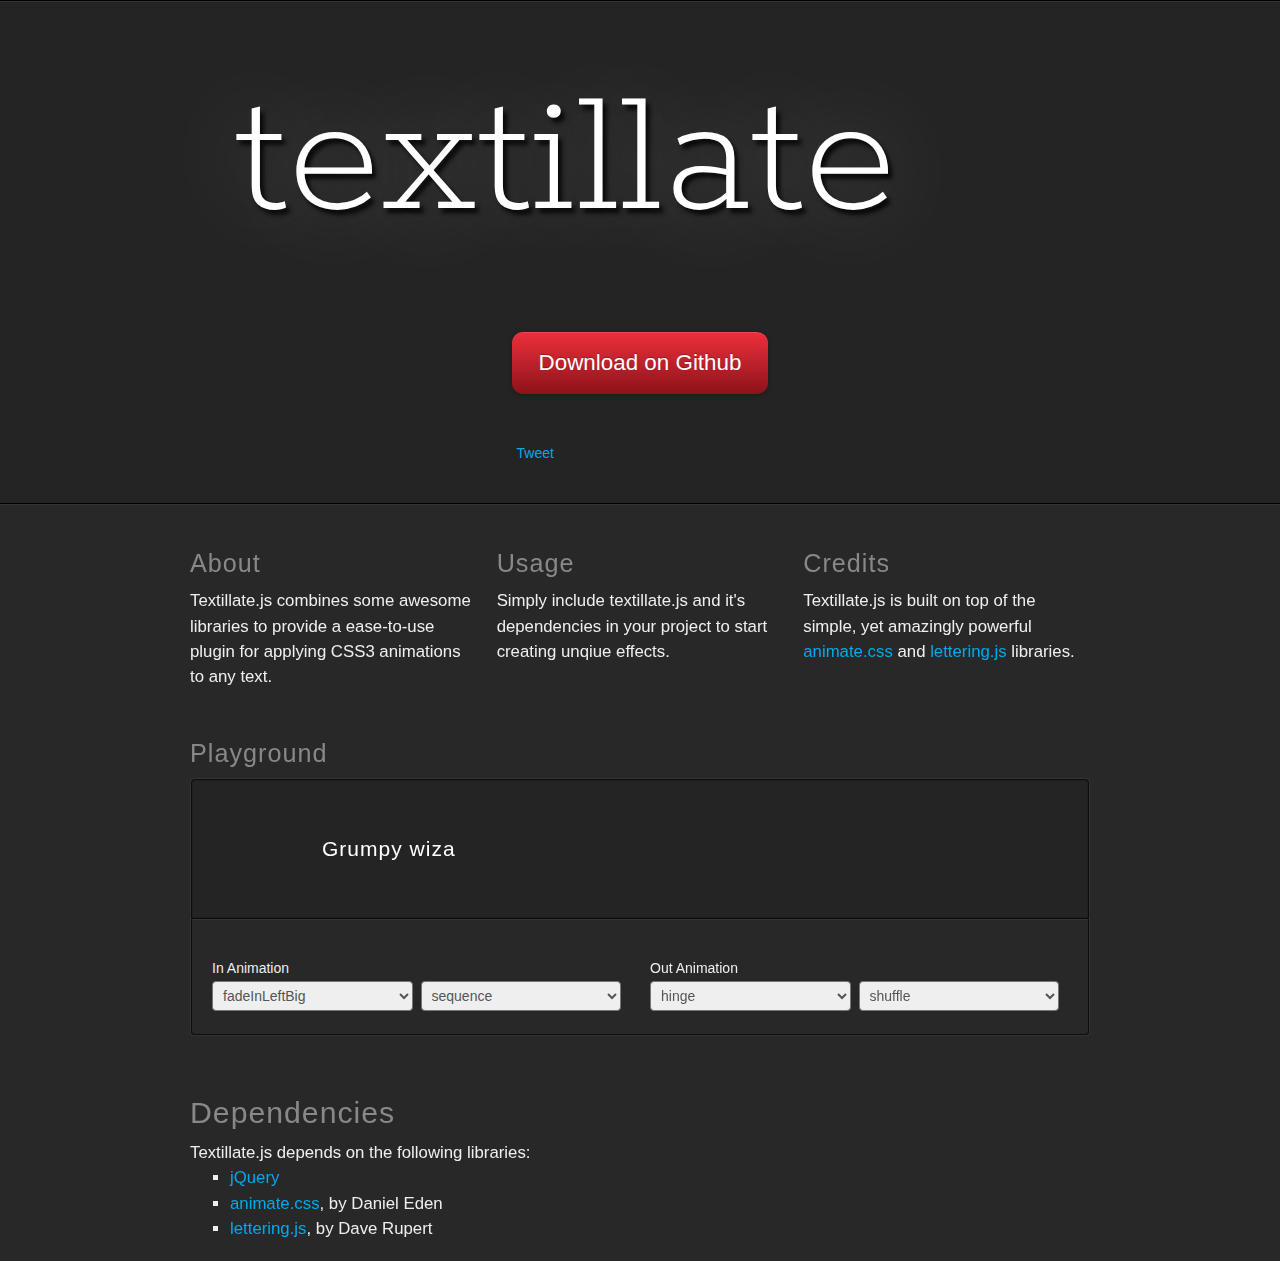
<file: textillate-master/index.html>
<!DOCTYPE HTML>
<html>
  <meta charset="utf-8">
  <meta http-equiv="X-UA-Compatible" content="chrome=1">
  <meta name="viewport" content="width=device-width, initial-scale=1.0">
  <title>Textillate.js</title>
  <link href="assets/animate.css" rel="stylesheet">
  <link href="assets/style.css" rel="stylesheet">
  <link href='http://fonts.googleapis.com/css?family=Rokkitt' rel='stylesheet' type='text/css'>
  <body>
    <div class="decal"></div>
		<div class="jumbotron">
			<div class="container">
  		  <h1 class="glow in tlt">textillate.js</h1>
  		  <p class="tlt" data-in-effect="bounceInDown">
  		  	A simple plugin for CSS3 text animations.
  		  </p>
        <div>
          <a href="https://github.com/jschr/textillate" class="btn fade in">Download on Github</a>
        </div>
        <div>
          <a
            class="twitter-share-button"
            href="https://twitter.com/share"
            data-text="Textillate.js - A simple plugin for CSS3 text animations"
            data-url="http://textillate.js.org"
            data-via="_jschr">
            Tweet
          </a>&nbsp;&nbsp;
          <iframe
            src="https://ghbtns.com/github-btn.html?user=jschr&repo=textillate&type=star&count=true&v=2"
            frameborder="0"
            scrolling="0"
            width="100px"
            height="20px">
          </iframe>
          <iframe
            src="https://ghbtns.com/github-btn.html?user=jschr&repo=textillate&type=fork&count=true"
            frameborder="0"
            scrolling="0"
            width="90px"
            height="20px">
          </iframe>
        </div>
  		</div>
  	</div>
    <div class="decal"></div>
  	<div class="container fade in">
      <div class="about">
        <div class="grid grid-pad">
          <section class="col-1-3">
            <h2>About</h2>
            <p>Textillate.js combines some awesome libraries to provide a ease-to-use plugin for applying CSS3 animations to any text.</p>
          </section>
          <section class="col-1-3">
            <h2>Usage</h2>
            <p>Simply include textillate.js and it's dependencies in your project to start creating unqiue effects.</p>
          </section>
          <section class="col-1-3">
            <h2>Credits</h2>
            <p>Textillate.js is built on top of the simple, yet amazingly powerful <a href="http://daneden.me/animate">animate.css</a> and <a href="http://letteringjs.com">lettering.js</a> libraries.</p>
          </section>
        </div>
      </div>
      <!--<div class="grid grid-pad">
        <section class="col-1-1">
          <h2>Examples</h2>
          <pre><code class="xml"><span id="example">Some Text</span></code></pre>
          <pre><code class="javascript">$('#example').textillate()</code></pre>
        </section>
      </div>-->
      <div class="grid grid-pad">
        <section class="col-1-1">
            <h2>Playground</h2>
            <div class="playground grid">
              <div class="col-1-1 viewport">
                  <div class="tlt">
                    <ul class="texts" style="display: none">
                      <li data-id="wizard">Grumpy wizards make toxic brew for the evil Queen and Jack.</li>
                      <li data-id="fox">The quick brown fox jumps over the lazy dog.</li>
                    </ul>
                  </div>
              </div>
              <div class="col-1-1 controls" style="padding-right: 0">
                <form class="grid grid-pad">
                  <div class="control col-1-2">
                    <label>In Animation</label>
                    <select data-key="effect" data-type="in"></select>
                    <select data-key="type" data-type="in">
                      <option value="">sequence</option>
                      <option value="reverse">reverse</option>
                      <option value="sync">sync</option>
                      <option value="shuffle">shuffle</option>
                    </select>
                  </div>
                  <div class="control col-1-2">
                    <label>Out Animation</label>
                    <select data-key="effect" data-type="out"></select>
                    <select data-key="type" data-type="out">
                      <option value="">sequence</option>
                      <option value="reverse">reverse</option>
                      <option value="sync">sync</option>
                      <option selected="selected" value="shuffle">shuffle</option>
                    </select>
                  </div>
                </form>
              </div>
            </div>
        </section>
      </div>
      <div class="grid grid-pad">
        <section class="col-1-1 deps">
            <h2>Dependencies</h2>
            <p>Textillate.js depends on the following libraries: </p>
            <div>
              <ul>
                <li><a href="http://jquery.com/">jQuery</a></li>
                <li><a href="http://daneden.me/animate/">animate.css</a>, by Daniel Eden</li>
                <li><a href="http://letteringjs.com/">lettering.js</a>, by Dave Rupert</li>
              </ul>
            </div>
        </section>
      </div>
  	</div>

<script src="http://ajax.googleapis.com/ajax/libs/jquery/1.9.0/jquery.min.js"></script>
<script src="assets/jquery.fittext.js"></script>
<script src="assets/jquery.lettering.js"></script>
<script src="http://yandex.st/highlightjs/7.3/highlight.min.js"></script>
<script src="jquery.textillate.js"></script>
<script>hljs.initHighlightingOnLoad();</script>
<script>
  $(function (){
    var log = function (msg) {
      return function () {
        if (console) console.log(msg);
      }
    }
    $('code').each(function () {
      var $this = $(this);
      $this.text($this.html());
    })

    var animateClasses = 'flash bounce shake tada swing wobble pulse flip flipInX flipOutX flipInY flipOutY fadeIn fadeInUp fadeInDown fadeInLeft fadeInRight fadeInUpBig fadeInDownBig fadeInLeftBig fadeInRightBig fadeOut fadeOutUp fadeOutDown fadeOutLeft fadeOutRight fadeOutUpBig fadeOutDownBig fadeOutLeftBig fadeOutRightBig bounceIn bounceInDown bounceInUp bounceInLeft bounceInRight bounceOut bounceOutDown bounceOutUp bounceOutLeft bounceOutRight rotateIn rotateInDownLeft rotateInDownRight rotateInUpLeft rotateInUpRight rotateOut rotateOutDownLeft rotateOutDownRight rotateOutUpLeft rotateOutUpRight hinge rollIn rollOut';

    var $form = $('.playground form')
      , $viewport = $('.playground .viewport');

    var getFormData = function () {
      var data = {
        loop: true,
        in: { callback: log('in callback called.') },
        out: { callback: log('out callback called.') }
      };

      $form.find('[data-key="effect"]').each(function () {
        var $this = $(this)
          , key = $this.data('key')
          , type = $this.data('type');

          data[type][key] = $this.val();
      });

      $form.find('[data-key="type"]').each(function () {
        var $this = $(this)
          , key = $this.data('key')
          , type = $this.data('type')
          , val = $this.val();

          data[type].shuffle = (val === 'shuffle');
          data[type].reverse = (val === 'reverse');
          data[type].sync = (val === 'sync');
      });

      return data;
    };

    $.each(animateClasses.split(' '), function (i, value) {
      var type = '[data-type]'
        , option = '<option value="' + value + '">' + value + '</option>';

      if (/Out/.test(value) || value === 'hinge') {
        type = '[data-type="out"]';
      } else if (/In/.test(value)) {
        type = '[data-type="in"]';
      }

      if (type) {
        $form.find('[data-key="effect"]' + type).append(option);
      }
    });

    $form.find('[data-key="effect"][data-type="in"]').val('fadeInLeftBig');
    $form.find('[data-key="effect"][data-type="out"]').val('hinge');

    $('.jumbotron h1')
      .fitText(0.5)
      .textillate({ in: { effect: 'flipInY' }});

    $('.jumbotron p')
      .fitText(3.2, { maxFontSize: 18 })
      .textillate({ initialDelay: 1000, in: { delay: 3, shuffle: true } });

    setTimeout(function () {
        $('.fade').addClass('in');
    }, 250);

    setTimeout(function () {
      $('h1.glow').removeClass('in');
    }, 2000);

    var $tlt = $viewport.find('.tlt')
      .on('start.tlt', log('start.tlt triggered.'))
      .on('inAnimationBegin.tlt', log('inAnimationBegin.tlt triggered.'))
      .on('inAnimationEnd.tlt', log('inAnimationEnd.tlt triggered.'))
      .on('outAnimationBegin.tlt', log('outAnimationBegin.tlt triggered.'))
      .on('outAnimationEnd.tlt', log('outAnimationEnd.tlt triggered.'))
      .on('end.tlt', log('end.tlt'));

    $form.on('change', function () {
      var obj = getFormData();
      $tlt.textillate(obj);
    }).trigger('change');

  });

	</script>
  <script>
    window.twttr=(function(d,s,id){var js,fjs=d.getElementsByTagName(s)[0],t=window.twttr||{};if(d.getElementById(id))return t;js=d.createElement(s);js.id=id;js.src="https://platform.twitter.com/widgets.js";fjs.parentNode.insertBefore(js,fjs);t._e=[];t.ready=function(f){t._e.push(f);};return t;}(document,"script","twitter-wjs"));
  </script>
  </body>
</html>
</file>
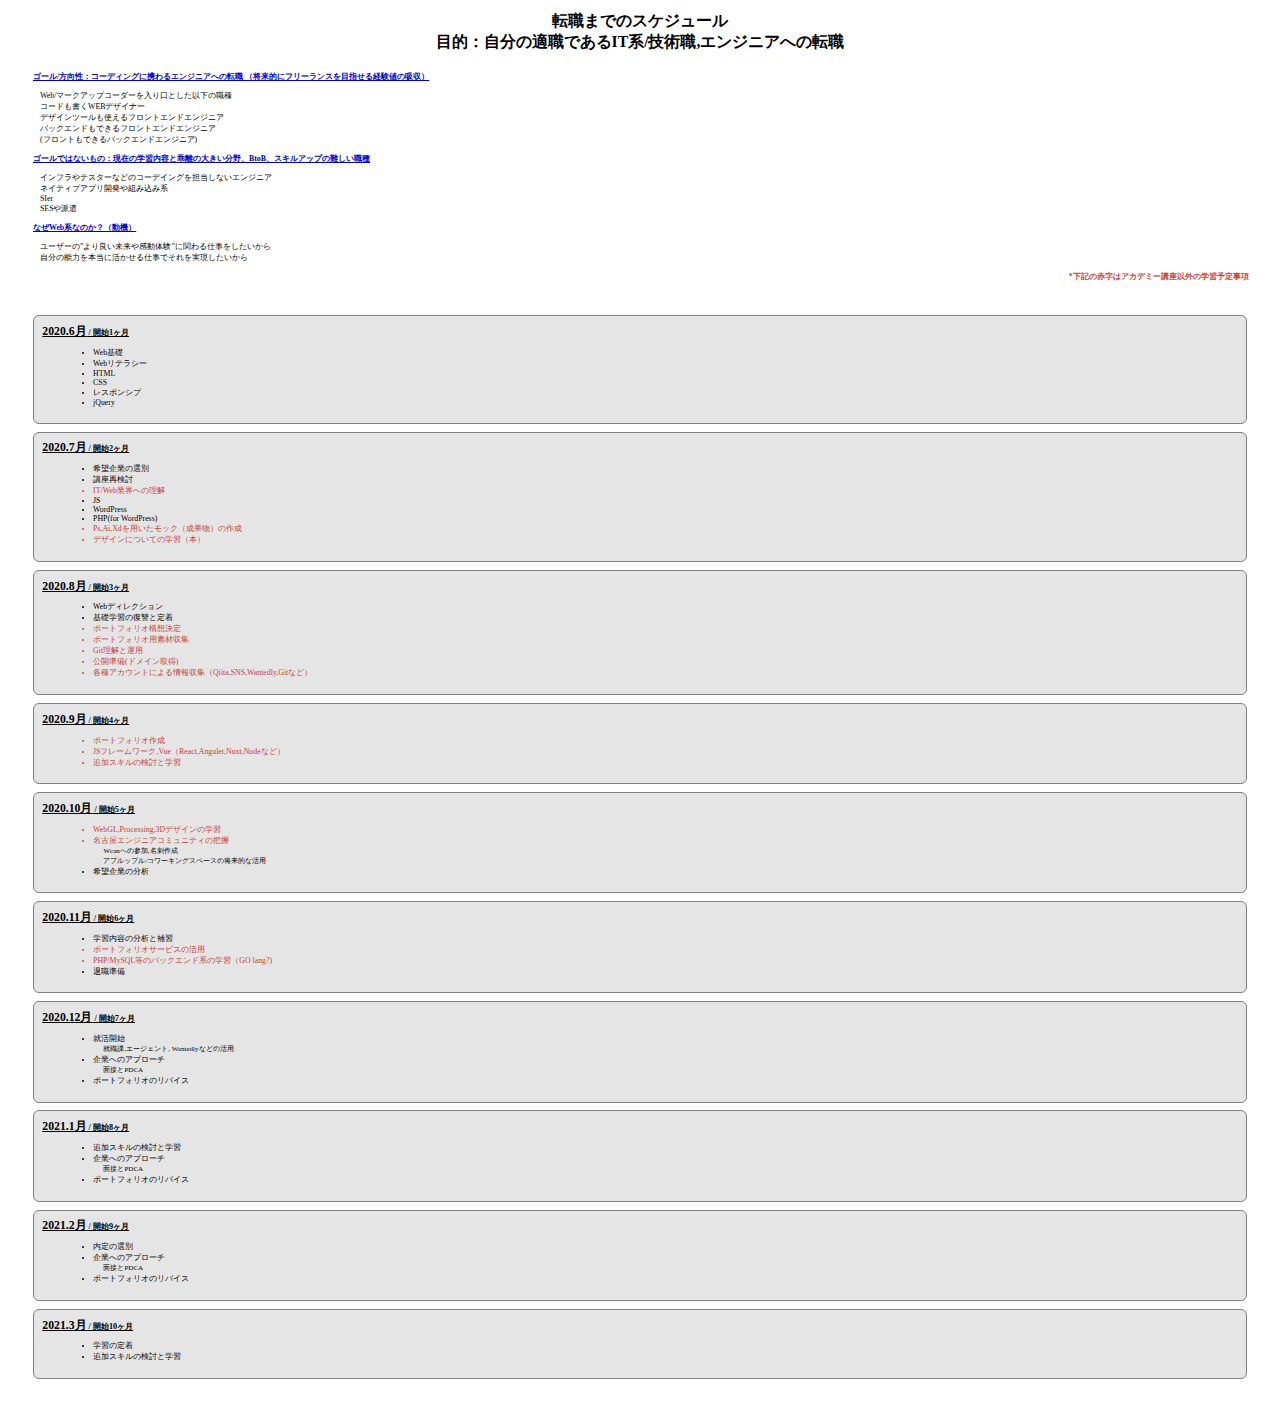
<file: schedule.html>
<!DOCTYPE html>
<html lang="ja">
<head>
  <meta charset="UTF-8">
  <meta name="viewport" content="width=device-width, initial-scale=1.0">
  <title>Tatsumi's Plan/ver.2020/7/7</title>

  <style>
    html,body{
      height:100%;
      line-height: 5;
      font:70% "","Meiryo UI" ;
      padding: 0;
      margin: 0;
    }
    .wraper{
      padding: 2%;
      /* column-count: 3; */
      /* column-gap: 1em; */
      /* display: flex;
      flex-wrap: wrap; */
    }
    dt{
    font:1.5em ;
    font-weight: bold;
    margin:5px 30px ;
    text-decoration: underline;
    padding:3px;
    /* text-align: center; */
    color: mediumblue;
    }
  
    h1{
    text-align: center;
    margin-bottom: 1em;
    }
    h2{
    margin: 0 10%;
    text-decoration: underline;
    margin: 0;
    }
    .wraper div{
    border: solid 1px grey;
    border-radius: 6px;
    background: rgba(128, 128, 128, 0.205);
    padding:1em;
    margin:1em;
    height: 100%;
    flex-basis: 240px;
    flex-grow: 1;
    }
   
    ul{
      list-style: inside;
    }

    .ind{
      list-style-type: none;
      text-indent: 3em;
      font:90% lighter ;
      /* padding: 5px; */
    }
    li.highlight{
    color:rgb(201, 66, 57);
    }
    b{
    display: block;
    text-align: right;
    color:rgb(201, 66, 57);
    margin: 0 4em;
    }
  </style>
</head>
<body>
<div>
  <h1>転職までのスケジュール<br>目的：自分の適職であるIT系/技術職,エンジニアへの転職</h1>
    <dl>
      <dt>ゴール/方向性：コーディングに携わるエンジニアへの転職 （将来的にフリーランスを目指せる経験値の吸収）</dt>
        <dd>Web/マークアップコーダーを入り口とした以下の職種</dd>
        <dd>コードも書くWEBデザイナー</dd>
        <dd>デザインツールも使えるフロントエンドエンジニア</dd>
        <dd>バックエンドもできるフロントエンドエンジニア</dd>
        <dd>(フロントもできるバックエンドエンジニア)</dd>  
      <dt>ゴールではないもの：現在の学習内容と乖離の大きい分野、BtoB、スキルアップの難しい職種</dt>
        <dd>インフラやテスターなどのコーデイングを担当しないエンジニア</dd>
        <dd>ネイティブアプリ開発や組み込み系</dd>
        <dd>SIer</dd>
        <dd>SESや派遣</dd>
      <dt>なぜWeb系なのか？（動機）</dt>
        <dd>ユーザーの”より良い未来や感動体験”に関わる仕事をしたいから</dd>
        <dd>自分の能力を本当に活かせる仕事でそれを実現したいから</dd>
    </dl>
    <b>*下記の赤字はアカデミー講座以外の学習予定事項</b>
</div>
  <div class="content">
  <div class="wraper">
  <div>
    <h2>2020.6月<span style="font-size:70%;">  / 開始1ヶ月</h2>
  <ul>
    <li>Web基礎</li>
    <li>Webリテラシー</li>
    <li>HTML</li>
    <li>CSS</li>
    <li>レスポンシブ</li>
    <li>jQuery</li>
  </ul>
  </div>
  <div><h2>2020.7月<span style="font-size:70%;">  / 開始2ヶ月</h2>
  <ul>
    <li>希望企業の選別</li>
    <li>講座再検討</li>
    <li class="highlight">IT/Web業界への理解</li>
    <li>JS</li>
    <li>WordPress</li>
    <li>PHP(for WordPress)</li>
    <li class="highlight">Ps,Ai,Xdを用いたモック（成果物）の作成</li>
    <li class="highlight">デザインについての学習（本）</li>
  </ul>
  </div>
  <div>
  <h2>2020.8月<span style="font-size:70%;">  / 開始3ヶ月</h2>
  <ul>
    <li>Webディレクション</li>
    <li>基礎学習の復讐と定着</li>
    <li class="highlight">ポートフォリオ構想決定</li>
    <li class="highlight">ポートフォリオ用素材収集</li>
    <li class="highlight">Git理解と運用</li>
    <li class="highlight">公開準備(ドメイン取得)</li>
    <li class="highlight">各種アカウントによる情報収集（Qiita,SNS,Wantedly,Gitなど）</li>
  </ul>
  </div>
  <div>
  <h2>2020.9月<span style="font-size:70%;">  / 開始4ヶ月</h2>
  <ul>
    <li class="highlight">ポートフォリオ作成</li>
    <li class="highlight">JSフレームワーク,Vue（React,Anguler,Nuxt,Nodeなど）</li>
    <li class="highlight">追加スキルの検討と学習</li>
  </ul>
  </div>
  <div><h2>2020.10月<span style="font-size:70%;">  / 開始5ヶ月</h2>
  <ul>
    <li class="highlight">WebGL,Processing,3Dデザインの学習</li>
    <li class="highlight">名古屋エンジニアコミュニティの把握</li>
    <li class="ind">Wcanへの参加,名刺作成</li>
    <li class="ind">アプルップル/コワーキングスペースの将来的な活用</li>
    <li>希望企業の分析</li>
  </ul>
  </div>
  <div><h2>2020.11月<span style="font-size:70%;">  / 開始6ヶ月</h2>
  <ul>
    <li>学習内容の分析と補習</li>
    <li class="highlight">ポートフォリオサービスの活用</li>
    <li class="highlight">PHP/MySQL等のバックエンド系の学習（GO lang?)</li>
    <li>退職準備</li>
  </ul>
  </div>
  <div><h2>2020.12月<span style="font-size:70%;">  / 開始7ヶ月</h2>
  <ul>
    <li>就活開始</li>
    <li class="ind">就職課,エージェント, Wantedlyなどの活用</li> 
    <li>企業へのアプローチ</li>
    <li class="ind">面接とPDCA</li>
    <li>ポートフォリオのリバイス</li>
  </ul>
  </div>
  <div><h2>2021.1月<span style="font-size:70%;">  / 開始8ヶ月</h2>
  <ul>
    <li>追加スキルの検討と学習</li>
    <li>企業へのアプローチ</li>
    <li class="ind">面接とPDCA</li>
    <li>ポートフォリオのリバイス</li>
  </ul>
  </div>
  <div><h2>2021.2月<span style="font-size:70%;">  / 開始9ヶ月</h2>
  <ul>
    <li>内定の選別</li>
    <li>企業へのアプローチ</li>
    <li class="ind">面接とPDCA</li>
    <li>ポートフォリオのリバイス</li>
  </ul>
  </div>
  <div><h2>2021.3月<span style="font-size:70%;">  / 開始10ヶ月</h2>
  <ul>
    <li>学習の定着</li>
    <li>追加スキルの検討と学習</li>
   </ul>
  </div>
</div>
</div>
</body>
</html>
</file>
<file: textillate-master/assets/style.css>
* {
  -webkit-box-sizing: border-box;
  -moz-box-sizing: border-box;
  box-sizing: border-box;
}

body {
  margin: 0;
  background: #282828;
  color: #eee;
  font-family: 'Helvetica Neue', Arial, 'Liberation Sans', FreeSans, sans-serif;
  font-size: 14px;
}

h1, h2, h3, h4, h5, h6 {
  margin: 10px 0;
  font-weight: 200;
}

h2 {
  font-size: 1.8em;
  font-weight: 200;
  color: #888;
  letter-spacing: 1px;
} 

section {
  margin-bottom: 20px;
}

p {
  margin: 0;
  line-height: 1.5;
  font-weight: 200;
}

a {
  color: #00aaee;
  text-decoration: none;
}

a:hover {
  color: #0077a2;
  text-decoration: underline;
}

.hide {
  display: none;
}

.decal {
  height: 2px;
  background-color: #000;
  border-bottom: 1px solid #333;
}

.container {
  max-width: 940px;
  margin-right: auto;
  margin-left: auto;
}

/* EFFECTS
***************/

.glow {
  text-shadow: 0 0 0 rgba(0, 0, 0, 0);
    -webkit-transition: text-shadow 1s linear;
       -moz-transition: text-shadow 1s linear;
         -o-transition: text-shadow 1s linear;
            transition: text-shadow 1s linear;
}

.glow.in {
  text-shadow: 
    0.025em 0.025em 0.025em rgba(0, 0, 0, 0.8),
    0 0 0.5em rgba(255, 255, 255, 0.3);
}

.fade {
  opacity: 0;
    -webkit-transition: opacity 1s linear;
       -moz-transition: opacity 1s linear;
         -o-transition: opacity 1s linear;
            transition: opacity 1s linear;
}

.fade.in {
  opacity: 1;
}

/* BUTTONS
***************/

.btn {
  color: #fff;
  text-shadow: 0 -1px 0 rgba(0, 0, 0, 0.25);
  display: inline-block;
  text-decoration: none;
  font-weight: 200;
  text-align: center;
  vertical-align: middle;
  cursor: pointer;
  border-radius: 0.5em;
  padding: 0.8em 1.2em;
  background-color: #ED303C;
  background-image: -moz-linear-gradient(top, #ED303C, #8D121A);
  background-image: -webkit-gradient(linear, 0 0, 0 100%, from(#ED303C), to(#8D121A));
  background-image: -webkit-linear-gradient(top, #ED303C, #8D121A);
  background-image: -o-linear-gradient(top, #ED303C, #8D121A);
  background-image: linear-gradient(to bottom, #ED303C, #8D121A);
  background-repeat: repeat-x;
  -webkit-box-shadow: inset 0 1px 0 rgba(255,255,255,.1), 0 1px 5px rgba(0,0,0,.25);
     -moz-box-shadow: inset 0 1px 0 rgba(255,255,255,.1), 0 1px 5px rgba(0,0,0,.25);
          box-shadow: inset 0 1px 0 rgba(255,255,255,.1), 0 1px 5px rgba(0,0,0,.25);
}

.btn:hover,
.btn-primary:active,
.btn-primary.active,
.btn-primary.disabled,
.btn-primary[disabled] {
  text-decoration: none;
  color: #ddd;
  background-color: #8D121A;
  background-position: 0 -15px;
  -webkit-transition: background-position 0.1s linear;
     -moz-transition: background-position 0.1s linear;
       -o-transition: background-position 0.1s linear;
          transition: background-position 0.1s linear;
}

.btn.active,
.btn:active {
  background-image: none;
  outline: 0;
  -webkit-box-shadow: inset 0 2px 4px rgba(0, 0, 0, 0.15), 0 1px 2px rgba(0, 0, 0, 0.05);
     -moz-box-shadow: inset 0 2px 4px rgba(0, 0, 0, 0.15), 0 1px 2px rgba(0, 0, 0, 0.05);
          box-shadow: inset 0 2px 4px rgba(0, 0, 0, 0.15), 0 1px 2px rgba(0, 0, 0, 0.05);
}

/* MARKETING
***************/

.jumbotron {
  position: relative;
  padding: 3em 0;
  text-align: center;
  background: #242424;
}

.jumbotron h1 {
  color: #fff;
  font-family: Rokkitt;
  font-size: 13em;
  font-weight: 200;
  text-shadow: 0.025em 0.025em 0.025em rgba(0, 0, 0, 0.8);
  visibility: hidden;
}

.jumbotron h1 .char11 {
  color: #ED303C;
}

.jumbotron p {
  margin-top: -1em;
  letter-spacing: 0.15em;
  color: #ccc;
  font-size: 1.25em;
  font-weight: 200;
  text-shadow: 0.1em 0.1em 0.1em rgba(0, 0, 0, 0.8);
  visibility: hidden;
  text-align: center;
}

.jumbotron .btn {
  margin-top: 2em;
  margin-bottom: 2em;
  font-size: 1.6em;
}

.about {
  margin-top: 1em;
}

.about p {
  font-size: 1.2em;
}

.playground {
  background: #242424;
  border-radius: 4px;
  border: 1px solid #333;
  margin-bottom: 10px;
}

.playground .controls {
  margin-bottom: 0;
  background: #282828;
  border-radius: 0 0 4px 4px;
  border: 1px solid #0c0c0c;
  border-top: 1px solid #333;
}

.playground .controls form {
  margin-bottom: 0;
  padding-bottom: 8px;
}

.playground .controls select {
  width: 48%;
  margin-right: 4px;
}

@media (max-width: 480px) {
  .playground .controls select {
    width: 100%;
    margin-right: 0;
  }
}

.playground .viewport {
  display: table;
  min-height: 10em;
  padding: 20px;
  border-radius: 4px 4px 0 0;
  border: 1px solid #0c0c0c;
  overflow: hidden;
  -webkit-box-shadow: inset 0px 0px 2px rgba(0, 0, 0, 0.5);
     -moz-box-shadow: inset 0px 0px 2px rgba(0, 0, 0, 0.5);
          box-shadow: inset 0px 0px 2px rgba(0, 0, 0, 0.5);
}

.playground .viewport .tlt {
  color: #fff;
  font-size: 1.5em;
  font-weight: 200;
  letter-spacing: 1px;
  padding: 20px 0;
  display: inline-block;
  vertical-align: middle;
  display: table-cell;
  text-align: center;
  /*visibility: hidden;*/
}

.deps {
  font-size: 1.2em;
}

.deps ul {
  list-style-type: square;
  margin: 0;
}

.deps ul li {
  line-height: 1.5em;
  font-weight: 200;
}

/* GRID 
***************/ 

.grid:after {
  content: "";
  display: table;
  clear: both;
}

[class*='col-'] {
  float: left;
  padding-right: 20px;
}
.grid [class*='col-']:last-of-type {
  padding-right: 0;
}

.col-1-1 {
  width: 100%;
}

.col-2-3 {
  width: 66.66%;
}

.col-1-3 {
  width: 33.33%;
}

.col-1-2 {
  width: 50%;
}

.col-1-4 {
  width: 25%;
}

.col-3-4 {
  width: 75%;
}

.col-4-5 {
  width: 80%;
}

.col-1-6 {
  width: 16.66%;
}

.col-1-8 {
  width: 12.5%;
}

.grid-pad {
  padding-left: 20px
}

.grid-pad [class*='col-'] {
  padding-top: 20px;
  padding-top: 20px;
}

.grid-pad [class*='col-']:last-of-type {
  padding-right: 20px;
}

@media (max-width: 767px) {
  [class*='col-'] {
    width: 100%;
  }
}

/* FORM
*********/

form .control {
  margin-bottom: 5px;
}

select,
input[type="text"] {
  width: 100%;
  display: inline-block;
  height: 30px;
  padding: 4px 6px;
  margin-bottom: 10px;
  font-size: 14px;
  line-height: 20px;
  color: #555555;
  vertical-align: middle;
  -webkit-border-radius: 4px;
     -moz-border-radius: 4px;
          border-radius: 4px;
}

input[type="text"] {
  background-color: #ddd;
  border: 1px solid #ccc;
  -webkit-box-shadow: inset 0 1px 1px rgba(0, 0, 0, 0.075);
     -moz-box-shadow: inset 0 1px 1px rgba(0, 0, 0, 0.075);
          box-shadow: inset 0 1px 1px rgba(0, 0, 0, 0.075);
  -webkit-transition: border linear 0.2s, box-shadow linear 0.2s;
     -moz-transition: border linear 0.2s, box-shadow linear 0.2s;
       -o-transition: border linear 0.2s, box-shadow linear 0.2s;
          transition: border linear 0.2s, box-shadow linear 0.2s;
}

input[type="text"]:focus {
  background-color: #fff;
  border-color: #8D121A;
  outline: 0;
  -webkit-box-shadow: inset 0 1px 1px #8D121A, 0 0 8px #ED303C;
     -moz-box-shadow: inset 0 1px 1px #8D121A, 0 0 8px #ED303C;
          box-shadow: inset 0 1px 1px #8D121A, 0 0 8px #ED303C;
}

label {
  display: block;
  margin-bottom: 5px;
}

label.inline {
  display: inline-block;
}

label.checkbox {
  padding: 4px 0;
  margin-right: 10px;
  white-space: nowrap;
  vertical-align: top;
}

/* CODE 
**************/

pre code {
  background: transparent;
}
</file>
